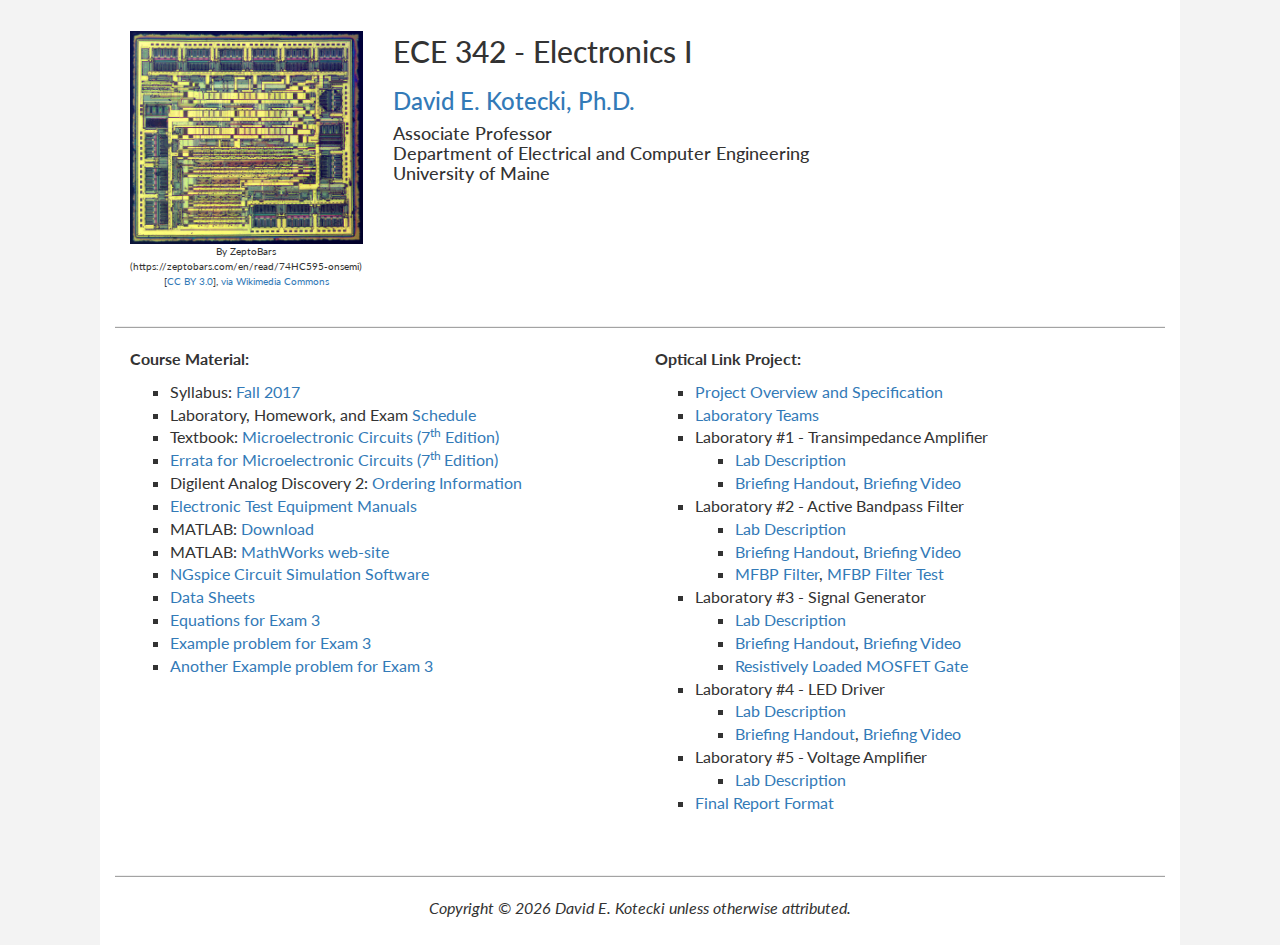
<file: index.html>
<!DOCTYPE html>

<html lang="en">
<head>
   <title>ECE342 Electronics I - University of Maine</title>
   <meta charset="utf-8">
   <meta name="viewport" content="width=device-width, initial-scale=1">
   <meta http-equiv="X-UA-Compatible" content="IE=edge">
   <link href="https://maxcdn.bootstrapcdn.com/bootstrap/3.3.6/css/bootstrap.min.css" rel="stylesheet">
   <link href='https://fonts.googleapis.com/css?family=Lato' rel='stylesheet' type='text/css'>
   <script src="https://ajax.googleapis.com/ajax/libs/jquery/1.12.0/jquery.min.js"></script>
   <script src="https://maxcdn.bootstrapcdn.com/bootstrap/3.3.6/js/bootstrap.min.js"></script>
   <!-- include myfile.css -->
   <link href="css/myfile.css" rel="stylesheet">
   <!-- script for google analytics -->
   <!-- <script>
      (function(i,s,o,g,r,a,m){i['GoogleAnalyticsObject']=r;i[r]=i[r]||function(){
      (i[r].q=i[r].q||[]).push(arguments)},i[r].l=1*new Date();a=s.createElement(o),
      m=s.getElementsByTagName(o)[0];a.async=1;a.src=g;m.parentNode.insertBefore(a,m)
      })(window,document,'script','https://www.google-analytics.com/analytics.js','ga');
      ga('create', 'UA-82641964-1', 'auto');
      ga('send', 'pageview');
   </script> -->
<script async src="https://www.googletagmanager.com/gtag/js?id=UA-153437294-1"></script>
   <script>
      window.dataLayer = window.dataLayer || [];
      function gtag(){dataLayer.push(arguments);}
      gtag('js', new Date());

      gtag('config', 'UA-153437294-1')
      gtag('config', 'UA-153437294-6');
   </script>
</head>

<body>

   <div class="container">

      <div class="row">
         <div class="col-sm-3">
            <figure>
               <img id="pict" src="images/74HC595-HD.jpg" alt="microchip" class="img-responsive center-block" width="250px"  />
               <caption> By ZeptoBars (https://zeptobars.com/en/read/74HC595-onsemi) [<a href="https://creativecommons.org/licenses/by/3.0">CC BY 3.0</a>], <a href="https://commons.wikimedia.org/wiki/File%3A74HC595-HD.jpg">via Wikimedia Commons</a> </caption>
            </figure>
         </div>

         <div class="col-sm-9">
            <h2>ECE 342 - Electronics I</h2>
            <h3><a href="../index.html">David E. Kotecki, Ph.D.</a></h3>
            <h4>Associate Professor<br> Department of Electrical and Computer Engineering<br>University of Maine</h4>

         </div>
      </div>

      <div class="row">
         <hr style="margin-top:7px"/>
         <div class="col-sm-6">
            <p><strong>Course Material:</strong></p>
            <ul>
               <li>Syllabus: <a href="docs/ECE342_Syllabus_2017.pdf">Fall 2017</a></li>
               <li>Laboratory, Homework, and Exam <a href="docs/ECE342_2017_Schedule.pdf">Schedule</a></li>
               <li>Textbook: <a href="https://www.facultybookshelf.org/course/8033" target="_blank">Microelectronic Circuits (7<sup>th</sup> Edition)</a></li>
               <li><a href="docs/Microelectronic-Circuits-7e-Errata.pdf">Errata for Microelectronic Circuits (7<sup>th </sup>Edition)</a></li>
               <li>Digilent Analog Discovery 2: <a href="docs/ECE342_2017_Digilent.pdf">Ordering Information</a></li>
               <li><a href="equipment.html">Electronic Test Equipment Manuals</a></li>
               <li>MATLAB: <a href="https://umaine.edu/it/software/matlab/" target="_blank">Download</a></li>
               <li>MATLAB: <a href="https://www.mathworks.com/products/matlab/index.html" target="_blank"> MathWorks web-site</a></li>
               <li><a href="ngspice.html">NGspice Circuit Simulation Software</a></li>
               <li><a href="datasheets.html">Data Sheets</a></li>
               <li><a href="docs/ECE342_2017_equations.pdf">Equations for Exam 3</a></li>
               <li><a href="docs/ECE342_2017_Exam3_test.pdf">Example problem for Exam 3</a></li>
               <li><a href="docs/ECE342_2017_Exam3_test2.pdf">Another Example problem for Exam 3</a></li>
            </ul>
         </div>

         <div class="col-sm-6">
            <p><strong>Optical Link Project:</strong></p>
            <ul>
               <li><a href="labs/ECE342_2017_Optical_Link_Project.pdf">Project Overview and Specification</a> </li>
               <li><a href="docs/ECE342_2017_LabReports_PW.pdf">Laboratory Teams</a></li>
               <li>Laboratory #1 - Transimpedance Amplifier</li>
                  <ul>
                     <li><a href="labs/ECE342_2017_Lab1c.pdf">Lab Description</a></li>
                     <li><a href="labs/ECE342_2017_Lab1_Briefing.pdf">Briefing Handout</a>, <a href="../ECE342_Videos/ECE342_2017_Lab1_Briefing.mp4">Briefing Video</a></li>
                  </ul>
               <li>Laboratory #2 - Active Bandpass Filter</li>
                  <ul>
                     <li><a href="labs/ECE342_2017_Lab2.pdf">Lab Description</a></li>
                     <li><a href="labs/ECE342_2017_Lab2_Briefing.pdf">Briefing Handout</a>, <a href="../ECE342_Videos/ECE342_2017_Lab2_Briefing.mp4">Briefing Video</a></li>
                     <li><a href="labs/ECE342_2017_Lab2_MFBF.pdf">MFBP Filter</a>, <a href="labs/ECE342_2017_Lab2_Measurement.pdf">MFBP Filter Test</a></li>
                  </ul>
               <li>Laboratory #3 - Signal Generator</li>
                  <ul>
                     <li><a href="labs/ECE342_2017_Lab3.pdf">Lab Description</a></li>
                     <li><a href="labs/ECE342_2017_Lab3_Briefing.pdf">Briefing Handout</a>, <a href="../ECE342_Videos/ECE342_2017_Lab3_Briefing.mp4">Briefing Video</a></li>
                     <li><a href="labs/ECE342_2017_Lab3_Inverter.pdf">Resistively Loaded MOSFET Gate</a></li>
                  </ul>
               <li>Laboratory #4 - LED Driver</li>
                  <ul>
                     <li><a href="labs/ECE342_2017_Lab4.pdf">Lab Description</a></li>
                     <li><a href="labs/ECE342_2017_Lab4_Briefing.pdf">Briefing Handout</a>, <a href="../ECE342_Videos/ECE342_2017_Lab4_Briefing.mp4">Briefing Video</a></li>
                  </ul>
               <li>Laboratory #5 - Voltage Amplifier</li>
                  <ul>
                     <li><a href="labs/ECE342_2017_Lab5.pdf">Lab Description</a></li>
                     <!-- <li><a href="">Briefing Handout</a>, <a href="">Briefing Video</a></li> -->
                  </ul>
                <li><a href="labs/ECE342_2017_FinalReport.pdf">Final Report Format</a></li>
            </ul>

         </div>
         
       </div>
      

      <div class="row">
         <hr />
      </div>

      <div class="row">
         <div id="foot" class="col-sm-12">
            <p style="text-align:center"><i>Copyright &#169; <span id="cr_year"></span> David E. Kotecki unless otherwise attributed.</i></p>
            <script>
            var year = new Date().getFullYear();
            var element = document.getElementById("cr_year");
            element.innerHTML = year;
            </script>

         </div>
      </div>

   </div><!--Ends the container class -->

</body>

</html>
</file>
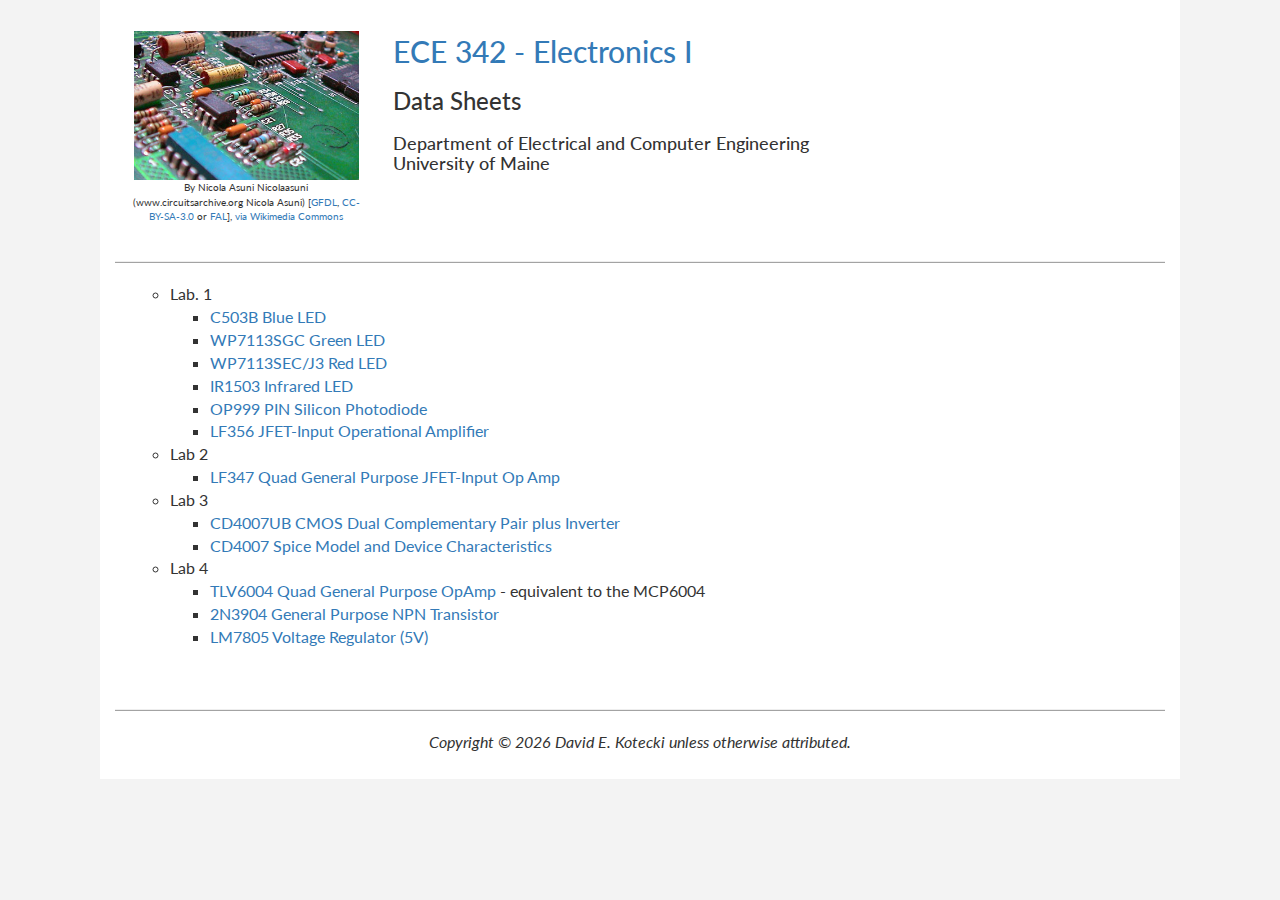
<file: datasheets.html>
<!DOCTYPE html>

<html lang="en">
<head>
   <title>ECE342 Electronics I (Data Sheets) - University of Maine</title>
   <meta charset="utf-8">
   <meta name="viewport" content="width=device-width, initial-scale=1">
   <meta http-equiv="X-UA-Compatible" content="IE=edge">
   <link href="http://maxcdn.bootstrapcdn.com/bootstrap/3.3.6/css/bootstrap.min.css" rel="stylesheet">
   <link href='https://fonts.googleapis.com/css?family=Lato' rel='stylesheet' type='text/css'>
   <script src="https://ajax.googleapis.com/ajax/libs/jquery/1.12.0/jquery.min.js"></script>
   <script src="http://maxcdn.bootstrapcdn.com/bootstrap/3.3.6/js/bootstrap.min.js"></script>
   <!-- include myfile.css -->
   <link href="css/myfile.css" rel="stylesheet">
   <!-- script for google analytics -->
   <!-- <script>
      (function(i,s,o,g,r,a,m){i['GoogleAnalyticsObject']=r;i[r]=i[r]||function(){
      (i[r].q=i[r].q||[]).push(arguments)},i[r].l=1*new Date();a=s.createElement(o),
      m=s.getElementsByTagName(o)[0];a.async=1;a.src=g;m.parentNode.insertBefore(a,m)
      })(window,document,'script','https://www.google-analytics.com/analytics.js','ga');
      ga('create', 'UA-82641964-1', 'auto');
      ga('send', 'pageview');
   </script> -->
   <script async src="https://www.googletagmanager.com/gtag/js?id=UA-153437294-1"></script>
   <script>
      window.dataLayer = window.dataLayer || [];
      function gtag(){dataLayer.push(arguments);}
      gtag('js', new Date());

      gtag('config', 'UA-153437294-1')
      gtag('config', 'UA-153437294-6');
   </script>
</head>

<body>
   <div class="container">

      <div class="row">
         <div class="col-sm-3">
            <figure>
               <img id="pict" src="images/Electronic_circuit.jpg" alt="electrical circuit" class="img-responsive center-block" width="225px"  />
               <caption> By Nicola Asuni Nicolaasuni (www.circuitsarchive.org Nicola Asuni) [<a href="http://www.gnu.org/copyleft/fdl.html">GFDL</a>, <a href="http://creativecommons.org/licenses/by-sa/3.0/">CC-BY-SA-3.0</a> or <a href="http://artlibre.org/licence/lal/en">FAL</a>], <a href="https://commons.wikimedia.org/wiki/File%3AElectronic_circuit.jpg">via Wikimedia Commons</a>
</caption>
            </figure>
         </div>

         <div class="col-sm-9">
            <h2><a href="index.html">ECE 342 - Electronics I</a></h2>
            <h3 style="margin-bottom:20px">Data Sheets</h3>
            <h4>Department of Electrical and Computer Engineering<br>University of Maine</h4>

         </div>
      </div>


      <div class="row">
         <hr style="margin-top:7px"/>
         <div class="col-sm-9">
            <ul>
               <li class="circle">Lab. 1</li>
               <ul>
                  <li><a href="datasheets/C503B-BAN_Blue_LED.pdf" target="_blank">C503B Blue LED</a></li>
                  <li><a href="datasheets/WP7113SGC.pdf" target="_blank">WP7113SGC Green LED</a></li>
                  <li><a href="datasheets/WP7113SEC-J3_Red_LED.pdf" target="_blank">WP7113SEC/J3 Red LED</a></li>
                  <li><a href="datasheets/IR1503.pdf" target="_blank">IR1503 Infrared LED</a></li>
                  <li><a href="datasheets/OP993-999_0.pdf" target="_blank">OP999 PIN Silicon Photodiode</a></li>
                  <li><a href="http://www.ti.com/product/LF356/description" target="_blank">LF356 JFET-Input Operational Amplifier</a></li>
               </ul>
               <li class="circle">Lab 2</li>
               <ul>
                  <li><a href="http://www.ti.com/product/LF347/description" target="_blank">LF347 Quad General Purpose JFET-Input Op Amp</a></li>
               </ul>
               <li class="circle">Lab 3</li>
               <ul>
                  <li><a href="http://www.ti.com/product/CD4007UB/technicaldocuments" target="_blank">CD4007UB CMOS Dual Complementary Pair plus Inverter</a></li>
                  <li><a href="https://people.rit.edu/lffeee/CD4007_SPICE_MODEL.pdf">CD4007 Spice Model and Device Characteristics</a></li>
               </ul>
               <li class="circle">Lab 4</li>
               <ul>
                  <li><a href="http://www.ti.com/product/TLV6004">TLV6004 Quad General Purpose OpAmp </a>- equivalent to the MCP6004</li>
                  <li><a href="https://www.onsemi.com/pub/Collateral/2N3903-D.PDF">2N3904 General Purpose NPN Transistor</a></li>
                  <li><a href="datasheets/LM7805.pdf">LM7805 Voltage Regulator (5V)</a></li>
               </ul>
            </ul>
         </div>

         <!-- <div class="col-sm-6">
            <ul>
               <li class="circle">NGspice Reference Material</li>
               <ul>
                  <li><a href="ECE342_2017_Sample_M_file.m">Sample MATLAB .m file for NGspice</a></li>
                  <li><a href="ECE342_2017_Sample_HSPC_file.txt">Sample HSPC file for NGspice</a></li>
               </ul> 
            </ul>
         </div> -->
      </div>

      <div class="row">
         <hr />
      </div>

      <div class="row">
         <div id="foot" class="col-sm-12">
            <p style="text-align:center"><i>Copyright &#169; <span id="cr_year"></span> David E. Kotecki unless otherwise attributed.</i></p>
            <script>
            var year = new Date().getFullYear();
            var element = document.getElementById("cr_year");
            element.innerHTML = year;
            </script>

         </div>
      </div>

   </div> <!-- closes class container -->
</body>
</file>
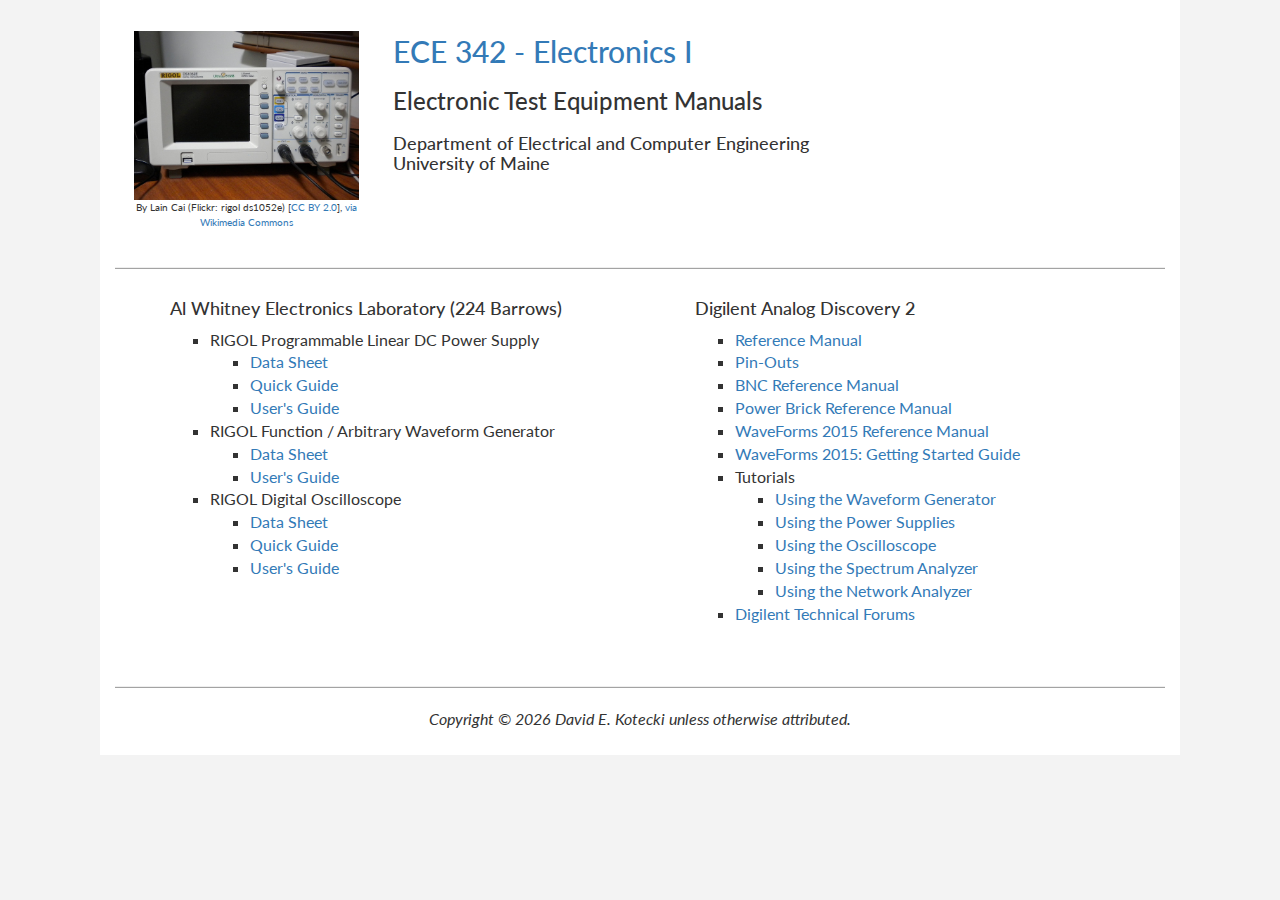
<file: equipment.html>
<!DOCTYPE html>

<html lang="en">
<head>
   <title>ECE342 Microelectronics I (test equipment) - University of Maine</title>
   <meta charset="utf-8">
   <meta name="viewport" content="width=device-width, initial-scale=1">
   <meta http-equiv="X-UA-Compatible" content="IE=edge">
   <link href="http://maxcdn.bootstrapcdn.com/bootstrap/3.3.6/css/bootstrap.min.css" rel="stylesheet">
   <link href='https://fonts.googleapis.com/css?family=Lato' rel='stylesheet' type='text/css'>
   <script src="https://ajax.googleapis.com/ajax/libs/jquery/1.12.0/jquery.min.js"></script>
   <script src="http://maxcdn.bootstrapcdn.com/bootstrap/3.3.6/js/bootstrap.min.js"></script>
   <!-- include myfile.css -->
   <link href="css/myfile.css" rel="stylesheet">
   <!-- script for google analytics -->
   <!-- <script>
      (function(i,s,o,g,r,a,m){i['GoogleAnalyticsObject']=r;i[r]=i[r]||function(){
      (i[r].q=i[r].q||[]).push(arguments)},i[r].l=1*new Date();a=s.createElement(o),
      m=s.getElementsByTagName(o)[0];a.async=1;a.src=g;m.parentNode.insertBefore(a,m)
      })(window,document,'script','https://www.google-analytics.com/analytics.js','ga');
      ga('create', 'UA-82641964-1', 'auto');
      ga('send', 'pageview');
   </script> -->
   <script async src="https://www.googletagmanager.com/gtag/js?id=UA-153437294-1"></script>
   <script>
      window.dataLayer = window.dataLayer || [];
      function gtag(){dataLayer.push(arguments);}
      gtag('js', new Date());

      gtag('config', 'UA-153437294-1')
      gtag('config', 'UA-153437294-6');
   </script>
</head>

<body>
   <div class="container">

      <div class="row">
         <div class="col-sm-3">
            <figure>
               <img id="pict" src="images/Rigol_DS1052E.jpg" alt="electrical test equipment" class="img-responsive center-block" width="225px"  />
               <caption> By Lain Cai (Flickr: rigol ds1052e) [<a href="http://creativecommons.org/licenses/by/2.0">CC BY 2.0</a>], <a href="https://commons.wikimedia.org/wiki/File%3ARigol_DS1052E.jpg">via Wikimedia Commons</a></caption>
            </figure>
         </div>

         <div class="col-sm-9">
            <h2><a href="index.html">ECE 342 - Electronics I</a></h2>
            <h3 style="margin-bottom:20px">Electronic Test Equipment Manuals</h3>
            <h4>Department of Electrical and Computer Engineering<br>University of Maine</h4>

         </div>
      </div>


      <div class="row">
         <hr style="margin-top:7px"/>
         <div class="col-sm-6">
            <ul>
               <h4>Al Whitney Electronics Laboratory (224 Barrows)</h4>
               <ul>
                  <li>RIGOL Programmable Linear DC Power Supply</li>
                     <ul>
                        <li><a href="equipment/DP800_Datasheet.pdf">Data Sheet</a></li>
                        <li><a href="equipment/DP800_QuickGuide.pdf">Quick Guide</a></li>
                        <li><a href="equipment/DP832_UsersGuide.pdf">User's Guide</a></li>                  
                     </ul>
                  <li>RIGOL Function / Arbitrary Waveform Generator</li>
                     <ul>
                        <li><a href="equipment/DG1022_Datasheet.pdf">Data Sheet</a></li>
                        <li><a href="equipment/DG1022_UserGuide.pdf">User's Guide</a></li>
                     </ul>
                  <li>RIGOL Digital Oscilloscope</li>
                     <ul>
                        <li><a href="equipment/MSO1000Z_Datasheet.pdf">Data Sheet</a></li>
                        <li><a href="equipment/MSO1000Z_QuickGuide.pdf">Quick Guide</a></li>
                        <li><a href="equipment/MSO1000Z_UserGuide.pdf">User's Guide</a></li>
                     </ul>
               </ul>
            </ul>
         </div>

         <div class="col-sm-6">
            <ul>
               <h4>Digilent Analog Discovery 2</h4>
               <ul>
                  <li><a href="equipment/Analog_Discovery_Reference_Manual.pdf">Reference Manual</a></li>
                  <li><a href="equipment/Analog_Discovery_Pin-Out.pdf">Pin-Outs</a></li>
                  <li><a href="equipment/Analog_Discovery_BNC_Reference_Manual.pdf">BNC Reference Manual</a></li>
                  <li><a href="equipment/powerbrick_rm.pdf">Power Brick Reference Manual</a></li>
                  <li><a href="equipment/waveforms-2015_rm.pdf">WaveForms 2015 Reference Manual</a></li>
                  <li><a href="https://reference.digilentinc.com/learn/instrumentation/tutorials/waveforms-2015-getting-started/start" target="_blank">WaveForms 2015: Getting Started Guide</a></li>
                  <li>Tutorials</li>
                     <ul>
                        <li><a href="https://reference.digilentinc.com/learn/instrumentation/tutorials/ad2-waveform-generator/start" target="_blank">Using the Waveform Generator</a></li>
                        <li><a href="https://reference.digilentinc.com/learn/instrumentation/tutorials/ad2-power-supplies/start" target="_blank">Using the Power Supplies</a></li>
                        <li><a href="https://reference.digilentinc.com/learn/instrumentation/tutorials/ad2-oscilloscope/start" target="_blank">Using the Oscilloscope</a></li>
                        <li><a href="https://reference.digilentinc.com/learn/instrumentation/tutorials/ad2-spectrum-analyzer/start" target="_blank">Using the Spectrum Analyzer</a></li>
                        <li><a href="https://reference.digilentinc.com/learn/instrumentation/tutorials/ad2-network-analyzer/start" target="_blank">Using the Network Analyzer</a></li>
                     </ul>
                  <li><a href="https://forum.digilentinc.com/" target="_blank">Digilent Technical Forums</a></li>
               </ul>
            </ul>
         </div>
      </div>

      <div class="row">
         <hr />
      </div>

      <div class="row">
         <div id="foot" class="col-sm-12">
            <p style="text-align:center"><i>Copyright &#169; <span id="cr_year"></span> David E. Kotecki unless otherwise attributed.</i></p>
            <script>
            var year = new Date().getFullYear();
            var element = document.getElementById("cr_year");
            element.innerHTML = year;
            </script>

         </div>
      </div>

   </div> <!-- closes class container -->
</body>
</file>
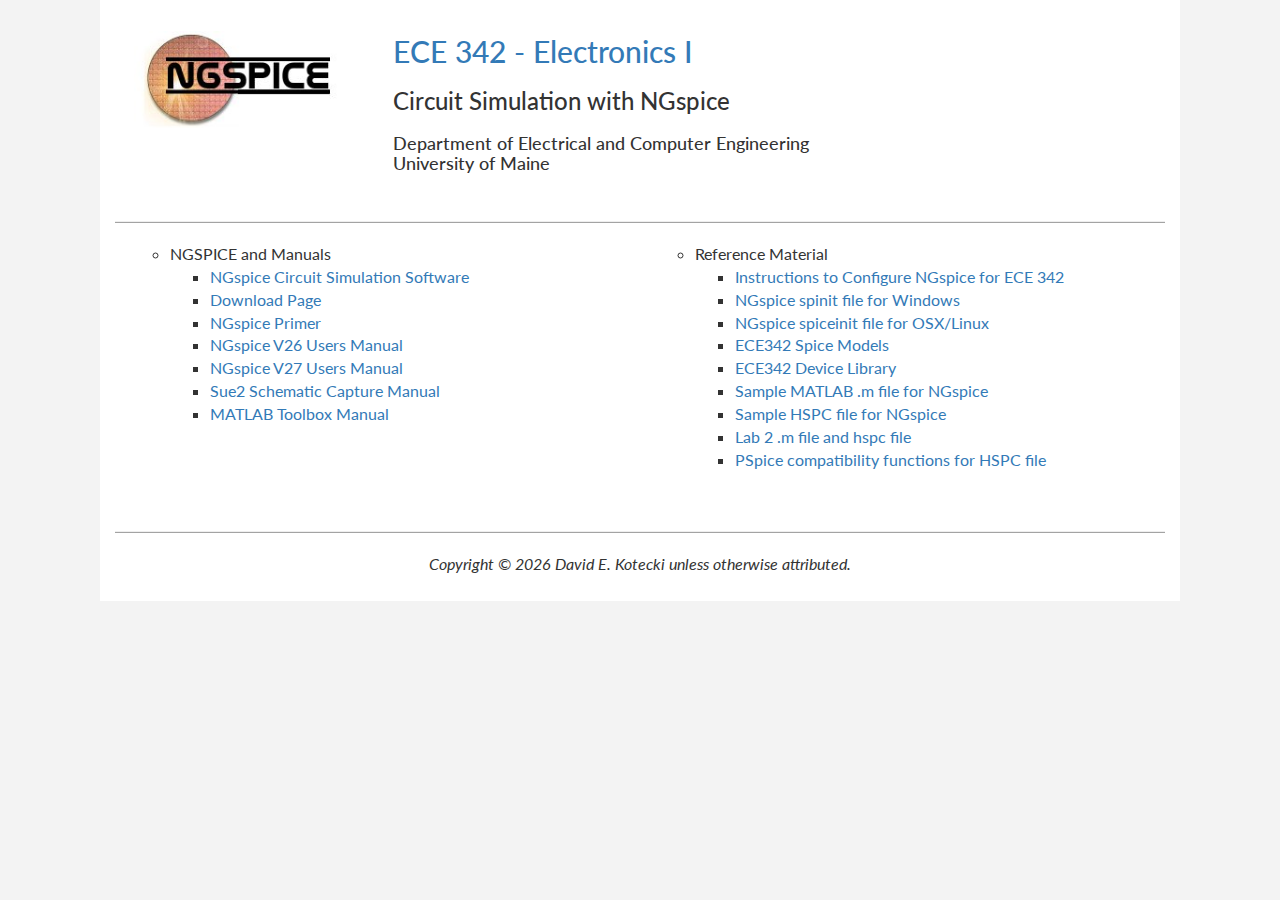
<file: ngspice.html>
<!DOCTYPE html>

<html lang="en">
<head>
   <title>ECE342 Electronics I (circuit simulation) - University of Maine</title>
   <meta charset="utf-8">
   <meta name="viewport" content="width=device-width, initial-scale=1">
   <meta http-equiv="X-UA-Compatible" content="IE=edge">
   <link href="http://maxcdn.bootstrapcdn.com/bootstrap/3.3.6/css/bootstrap.min.css" rel="stylesheet">
   <link href='https://fonts.googleapis.com/css?family=Lato' rel='stylesheet' type='text/css'>
   <script src="https://ajax.googleapis.com/ajax/libs/jquery/1.12.0/jquery.min.js"></script>
   <script src="http://maxcdn.bootstrapcdn.com/bootstrap/3.3.6/js/bootstrap.min.js"></script>
   <!-- include myfile.css -->
   <link href="css/myfile.css" rel="stylesheet">
   <!-- script for google analytics -->
   <!-- <script>
      (function(i,s,o,g,r,a,m){i['GoogleAnalyticsObject']=r;i[r]=i[r]||function(){
      (i[r].q=i[r].q||[]).push(arguments)},i[r].l=1*new Date();a=s.createElement(o),
      m=s.getElementsByTagName(o)[0];a.async=1;a.src=g;m.parentNode.insertBefore(a,m)
      })(window,document,'script','https://www.google-analytics.com/analytics.js','ga');
      ga('create', 'UA-82641964-1', 'auto');
      ga('send', 'pageview');
   </script> -->
<script async src="https://www.googletagmanager.com/gtag/js?id=UA-153437294-1"></script>
   <script>
      window.dataLayer = window.dataLayer || [];
      function gtag(){dataLayer.push(arguments);}
      gtag('js', new Date());

      gtag('config', 'UA-153437294-1')
      gtag('config', 'UA-153437294-6');
   </script>
</head>

<body>
   <div class="container">

      <div class="row">
         <div class="col-sm-3">
            <figure>
               <img id="pict" src="images/nglogo.jpg" alt="electrical component" class="img-responsive center-block" width="225px"  />
               <caption>  </caption>
            </figure>
         </div>

         <div class="col-sm-9">
            <h2><a href="index.html">ECE 342 - Electronics I</a></h2>
            <h3 style="margin-bottom:20px">Circuit Simulation with NGspice</h3>
            <h4>Department of Electrical and Computer Engineering<br>University of Maine</h4>

         </div>
      </div>


      <div class="row">
         <hr style="margin-top:7px"/>
         <div class="col-sm-6">
            <ul>
               <li class="circle">NGSPICE and Manuals</li>
               <ul>
                  <li><a href="http://www.cppsim.com/about_ngspice.html" target="_blank">NGspice Circuit Simulation Software</a></li>
                  <li><a href="http://www.cppsim.com/download.html" target="_blank">Download Page</a></li>               
                  <li><a href="docs/ngspice_cppsim_primer5.pdf" target="_blank">NGspice Primer</a></li>
                  <li><a href="docs/ngspice-manual_v26plus.pdf" target="_blank">NGspice V26 Users Manual</a></li>
                  <li><a href="docs/ngspice-manual_v27.pdf" target="_blank">NGspice V27 Users Manual</a></li>
                  <li><a href="docs/sue2_manual.pdf" target="_blank">Sue2 Schematic Capture Manual</a></li>
                  <li><a href="docs/hspice_toolbox.pdf" target="_blank">MATLAB Toolbox Manual</a></li>
               </ul>       
            </ul>
         </div>

         <div class="col-sm-6">
            <ul>
               <li class="circle">Reference Material</li>
               <ul>  
                  <li><a href="docs/ECE342_2017_Ngspice_access.pdf">Instructions to Configure NGspice for ECE 342</a></li>
                  <li><a href="docs/spinit">NGspice spinit file for Windows</a></li>
                  <li><a href="docs/spiceinit">NGspice spiceinit file for OSX/Linux</a></li>
                  <li><a href="models/ECE342_models.zip">ECE342 Spice Models</a></li>
                  <li><a href="models/ece342_devices.tar.gz">ECE342 Device Library</a></li>
                  <li><a href="docs/ECE342_Sample_Matlab.m">Sample MATLAB .m file for NGspice</a></li>
                  <li><a href="docs/ECE342_Sample_NGspice.hspc">Sample HSPC file for NGspice</a></li>
                  <li><a href="docs/ECE342_Lab2.zip">Lab 2 .m file and hspc file</a></li>
                  <li><a href="docs/ECE342_2017_Lab4_hspc_addition.txt">PSpice compatibility functions for HSPC file</a></li>
            </ul>
         </div>
      </div>

      <div class="row">
         <hr />
      </div>

      <div class="row">
         <div id="foot" class="col-sm-12">
            <p style="text-align:center"><i>Copyright &#169; <span id="cr_year"></span> David E. Kotecki unless otherwise attributed.</i></p>
            <script>
            var year = new Date().getFullYear();
            var element = document.getElementById("cr_year");
            element.innerHTML = year;
            </script>

         </div>
      </div>

   </div> <!-- closes class container -->
</body>
</file>
<file: css/myfile.css>
body {
	font-family: 'Lato', sans-serif;
	font-size: 16px;
    background-color: #F3F3F3;
    /*background-color: #DD00DD;*/
	/*background-image: url("../images/chalk.jpg");*/
}

.container {
    max-width: 1080px;
}

figure {
    font-size: 65%;
    text-align: center;
}

#pict {
    padding-top:7%;
}

ul {
    list-style-type: square;
}

li.none {
    list-style-type: none;
}

li.circle{
    list-style-type: circle;
}

.row {
	background-color: #FFFFFF;
	padding:15px;
}

h3.margin1 {
	margin-top: 0px;
}

h3.margin2 {
	margin-top: 30px;
}

.vcenter {
    display: inline-block;
    vertical-align: middle;
    float: none;
}

.table-sm {
    table-layout: fixed;
    width: auto;
}

.indent {
    padding-left: 30px;
}

#foot {
	margin-top: -30px;
}

hr.divide {
    width: 60%;
    margin-left: 0px;
}

/*.map-responsive{
    overflow:hidden;
    padding-bottom:56.25%;
    position:relative;
    height:0;
}
.map-responsive iframe{
    left:0;
    top:0;
    height:100%;
    width:100%;
    position:absolute;
}*/

#name {
    margin-bottom: 20px;
}

hr {
    height:1px;
    background-color: #A3A3A3;
    margin-top:20px;
    margin-bottom: 20px;
}

.btn-dek {
    border-radius: 7px;
    padding: 2px 15px;
    margin: 0px 10px;
    background: #000066;
    color: #FFFFFF;
    /*line-height: 11px;*/
    font-size: 14px;
}


@media screen and (min-width: 600px) {
    .dl-horizontal dt {
    width: 200px;
    }

    .dl-horizontal dd {
        margin-left: 260px;
    }
}

/*.dl-horizontal dt {
    width: 200px;
}

.dl-horizontal dd {
    margin-left: 260px;
*/}

#fig {
    margin-top: 3px;
}

p.small {
    font-size: 85%;
}

div.rheight {
    height: 150px;
}
</file>
